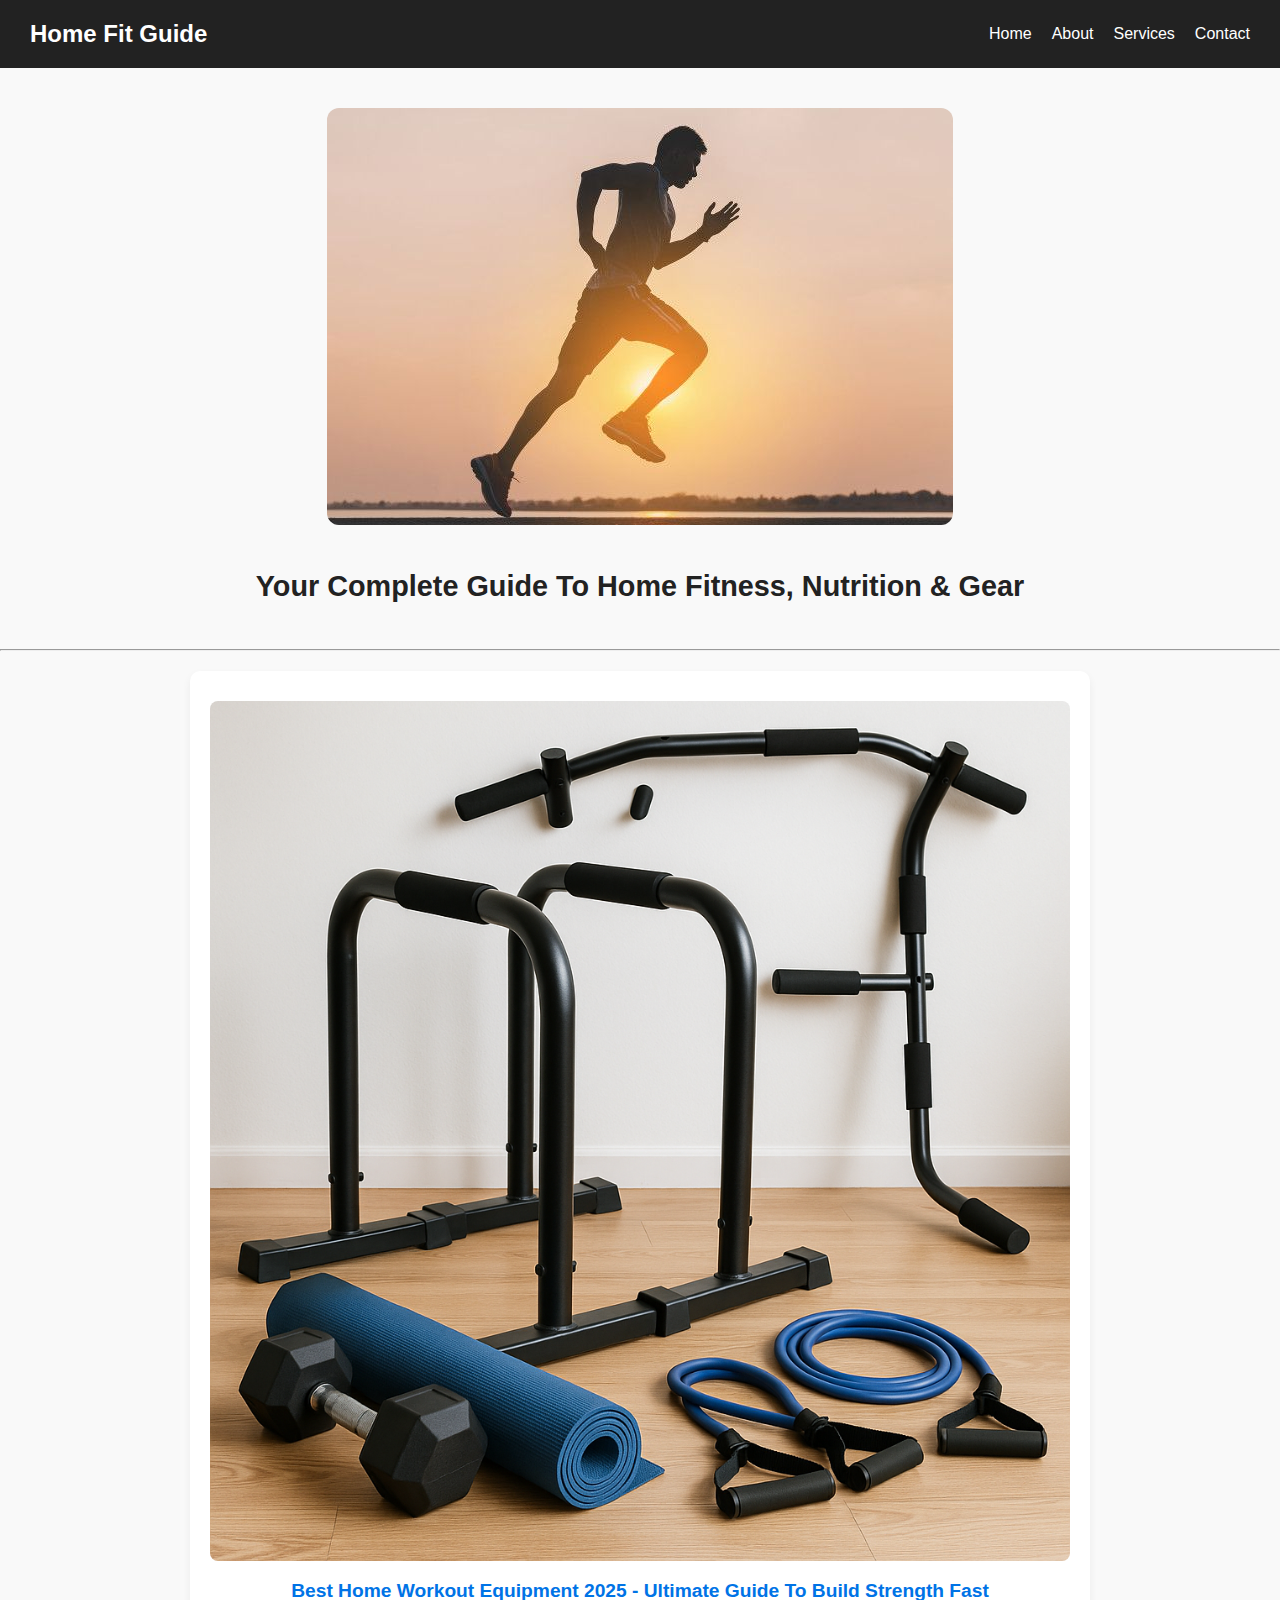
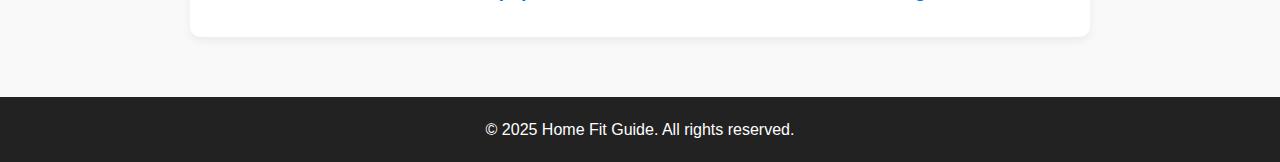
<file: index.html>
<!DOCTYPE html>
<html lang="en">

<head>
    <meta charset="UTF-8">
    <meta name="viewport" content="width=device-width, initial-scale=1.0">
    <meta name="description"
        content="Discover the top adjustable dumbbells for home gyms in 2025. Compare features, prices, and find the perfect set to boost your workouts.">
    <meta name="keywords"
        content="home workouts, fitness equipment reviews, healthy meal plans, workout routines, weight loss at home, amazon fitness gear, dumbbells, resistance bands, yoga mats, high-protein recipes">
    <meta name="author" content="Home Fit Guide">
    <title>Home Fit Guide</title>
    <link rel="stylesheet" href="styles.css">
    <link rel="canonical" href="https://www.homefitguide.com/best-adjustable-dumbbells-2025">
</head>

<body>
    <header class="navbar">
        <div class="logo">Home Fit Guide</div>
        <nav class="nav-links">
            <a href="#">Home</a>
            <a href="#">About</a>
            <a href="#">Services</a>
            <a href="#">Contact</a>
        </nav>
    </header>

    <main class="hero-section">
        <img src="A_man_running.jpg" alt="A man running in nature on a sunny day" class="hero-img">
        <h2 class="hero-title">Your Complete Guide To Home Fitness, Nutrition & Gear</h2>
    </main>

    <hr>
    <div id="articles">
        <section class="featured-article">
            <img src="Gym_equipments.png"
                alt="Home gym equipment including dumbbells, resistance bands, yoga mat, dips bar, and pull-up bar"
                class="article-img">
            <a href="/Home fit guide/Best-home equipment/index.html" class="article-link">Best Home Workout Equipment
                2025 -
                Ultimate Guide To Build Strength Fast</a>
        </section>
    </div>


    <footer class="footer">
        <p>&copy; 2025 Home Fit Guide. All rights reserved.</p>
    </footer>
</body>

</html>
</file>
<file: styles.css>
/* Reset & base styles */
* {
    margin: 0;
    padding: 0;
    box-sizing: border-box;
}

body {
    font-family: 'Segoe UI', Tahoma, Geneva, Verdana, sans-serif;
    background-color: #f9f9f9;
    color: #333;
    line-height: 1.6;
}

/* Navbar styles */
.navbar {
    display: flex;
    justify-content: space-between;
    align-items: center;
    padding: 15px 30px;
    background-color: #222;
    color: #fff;
    flex-wrap: wrap;
}

.logo {
    font-size: 1.5rem;
    font-weight: bold;
}

.nav-links {
    display: flex;
    gap: 20px;
    flex-wrap: wrap;
}

.nav-links a {
    text-decoration: none;
    color: #fff;
    font-weight: 500;
    transition: color 0.3s ease;
}

.nav-links a:hover {
    color: #00bcd4;
}

/* Hero Section */
.hero-section {
    text-align: center;
    padding: 40px 20px;
}

.hero-img {
    max-width: 100%;
    height: auto;
    border-radius: 12px;
    margin-bottom: 20px;
}

.hero-title {
    font-size: 1.8rem;
    color: #222;
    margin-top: 10px;
}

/* Article Section */
.featured-article {
    display: flex;
    flex-direction: column;
    padding: 30px 20px;
    text-align: center;
    background-color: #fff;
    margin: 20px auto;
    max-width: 900px;
    border-radius: 10px;
    box-shadow: 0 4px 8px rgba(0, 0, 0, 0.06);
}

.article-img {
    max-width: 100%;
    height: auto;
    border-radius: 8px;
    margin-bottom: 15px;
}

.article-link {
    display: inline-block;
    font-size: 1.2rem;
    color: #0073e6;
    text-decoration: none;
    font-weight: bold;
    width: 100%;
}

.article-link:hover {
    text-decoration: underline;
    color: #005bb5;
}

/* Footer */
.footer {
    text-align: center;
    padding: 20px;
    background-color: #222;
    color: #fff;
    margin-top: 40px;
}
#articles{
    display: flex;
}

/* Responsive Design */
@media (max-width: 768px) {
    .navbar {
    flex-direction: column;
    align-items: flex-start;
    }

    .nav-links {
    flex-direction: column;
    width: 100%;
    gap: 10px;
    margin-top: 10px;
    }

    .hero-title {
    font-size: 1.4rem;
    }

    .article-link {
    font-size: 1rem;
    width:100%;
    }
}
</file>
